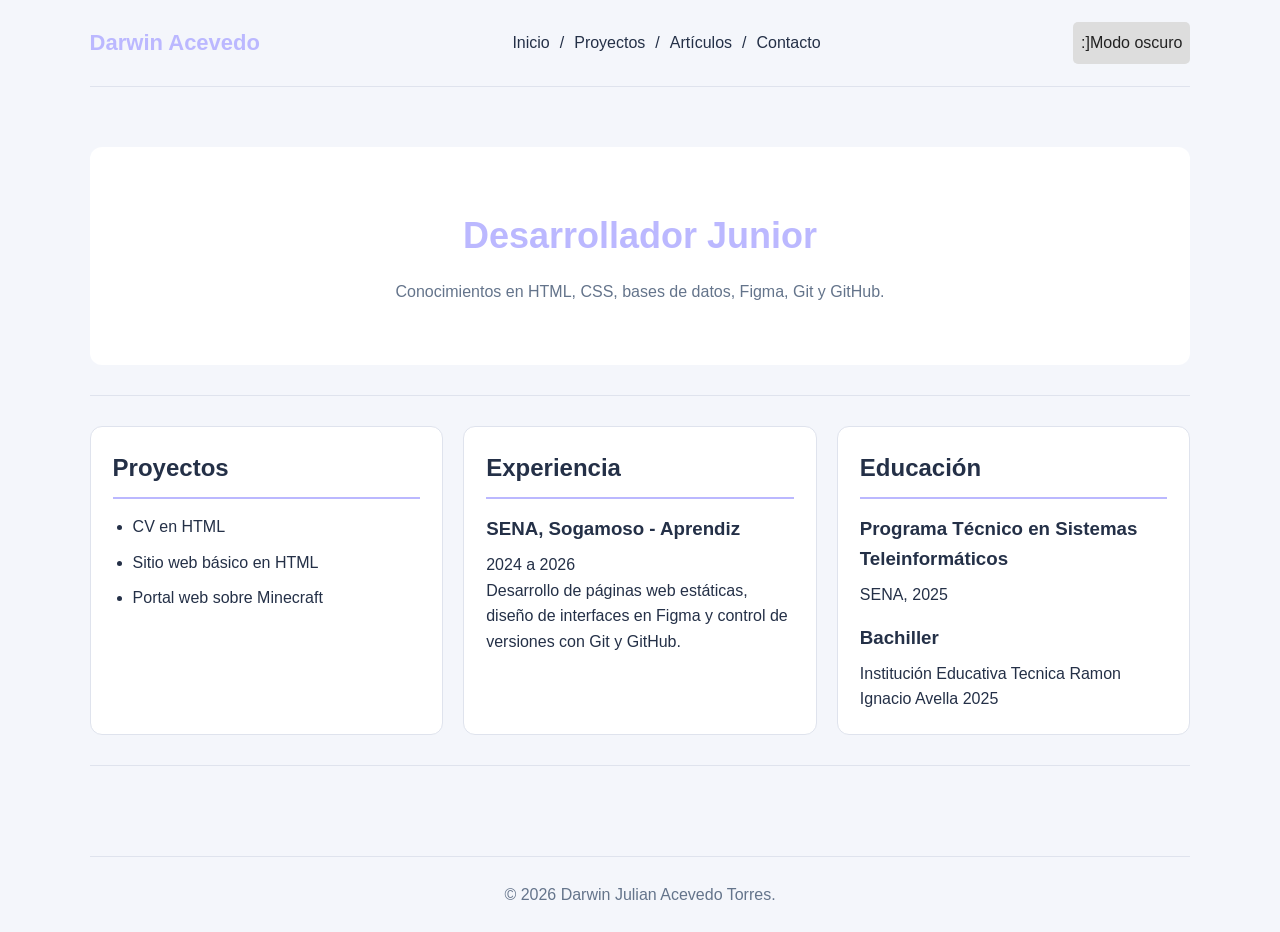
<file: index.html>
<!DOCTYPE html>
<html lang="en">

<head>
    <meta charset="UTF-8">
    <meta name="viewport" content="width=device-width, initial-scale=1.0">

    <meta name="description" content="Hoja de vida ">

    <meta name="keywords" content="hoja de vida, estudiante, proyectos, experiencia, educación">

    <meta name="author" content="Darwin Acevedo">
    <link rel="icon" href="img/images.png">
    <link rel="stylesheet" href="style.css">

    
</head>

<body>
    <header>
        <p>Darwin Acevedo</p>
        <nav>
            <a href="index.html">Inicio</a> /
            <a href="proyectos.html">Proyectos</a> /
            <a href="articulos.html">Artículos</a> /
            <a href="contacto.html">Contacto</a>
             
        </nav>
        <input type="checkbox" id="tema">
        <label for="tema">:]Modo oscuro</label>
    </header>

    <main>
        <section class="presentacion">
            <h1>Desarrollador Junior</h1>
            <p>Conocimientos en HTML, CSS, bases de datos, Figma, Git y GitHub.</p>
        </section>

        <hr>

        <div class="columnas">
            <section>
                <h2>Proyectos</h2>
                <ul>
                    <li>CV en HTML</li>
                    <li>Sitio web básico en HTML</li>
                    <li>Portal web sobre Minecraft</li>
                </ul>
            </section>

            <section>
                <h2>Experiencia</h2>
                <h3>SENA, Sogamoso - Aprendiz</h3>
                <p>2024 a 2026</p>
                <p>Desarrollo de páginas web estáticas, diseño de interfaces en Figma y control de versiones con Git y
                    GitHub.</p>

            </section>

            <section>
                <h2>Educación</h2>
                <h3>Programa Técnico en Sistemas Teleinformáticos</h3>
                <p>SENA, 2025</p>
                <h3>Bachiller</h3>
                <p>Institución Educativa Tecnica Ramon Ignacio Avella 2025</p>
            </section>
        </div>
        <hr>
    </main>

    <footer>
        <p>&copy; 2026 Darwin Julian Acevedo Torres. </p>
    </footer>


</body>

</html>
</file>
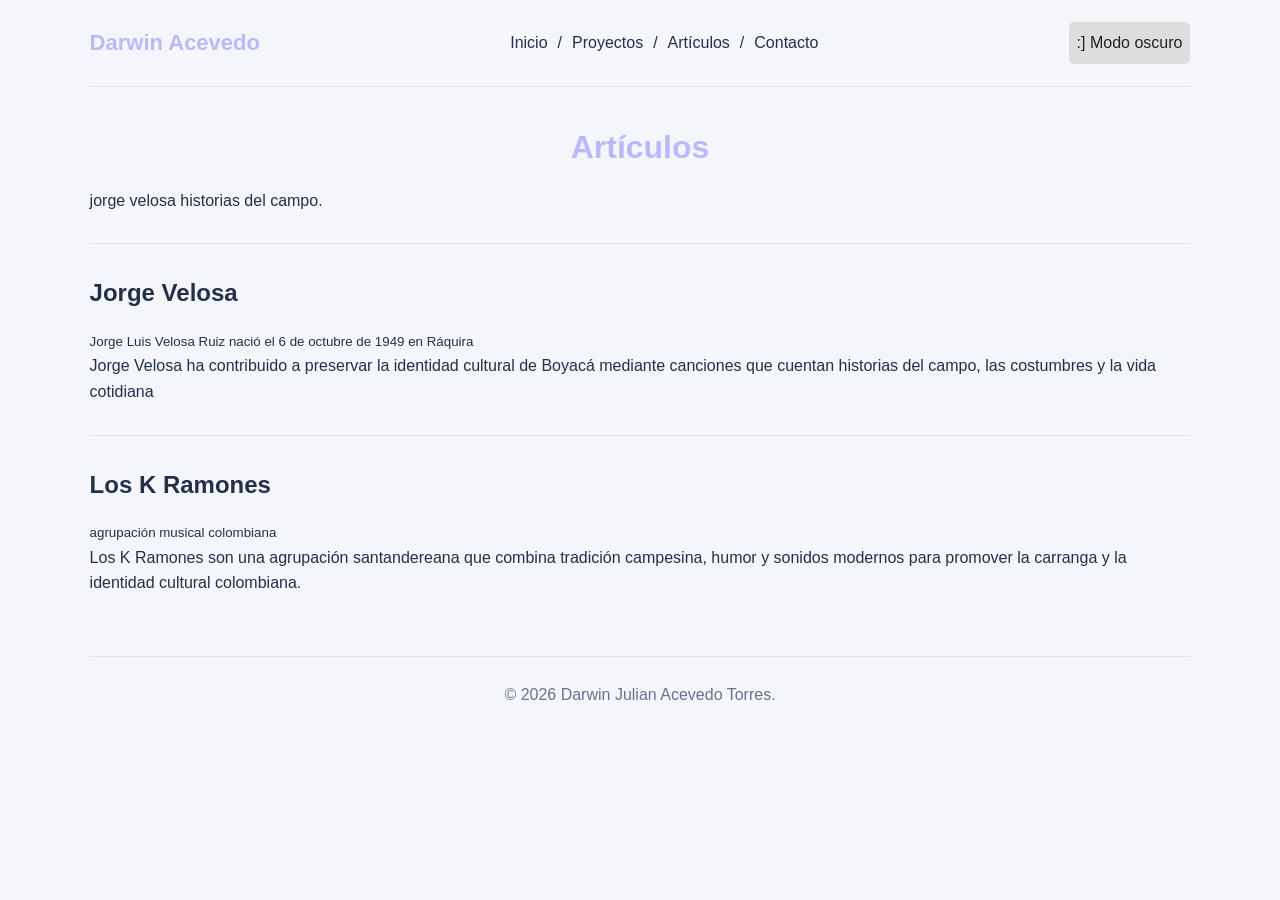
<file: articulos.html>
<!DOCTYPE html>
<html lang="es">

<head>
    <meta charset="UTF-8">
    <meta name="viewport" content="width=device-width, initial-scale=1.0">
    <title>Artículos Darwin Acevedo</title>
    <meta name="description" content="Artículos sobre el trap argentino, con énfasis en Trueno y Milo J.">
    <meta name="author" content="Darwin Acevedo">
    <meta name="keywords" content="Artículos, trap argentino, Trueno, Milo J, música urbana">
    <meta name="robots" content="index, follow">
    <link rel="icon" href="img/images.png">
    <link rel="stylesheet" href="style.css">

</head>

<body>
    <header>
        <p>Darwin Acevedo</p>
        <nav>
            <a href="index.html">Inicio</a> /
            <a href="proyectos.html">Proyectos</a> /
            <a href="articulos.html">Artículos</a> /
            <a href="contacto.html">Contacto</a>

        </nav>
        <input type="checkbox" id="tema">
        <label for="tema">:] Modo oscuro</label>
        </header>

        <main>
            <h1 style="text-align: center;">Artículos</h1>
            <p>jorge velosa historias del campo.</p>

            <hr>

            <article>
                <h2>Jorge Velosa</h2>
                <p><small>Jorge Luis Velosa Ruiz nació el 6 de octubre de 1949 en Ráquira</small></p>
                <p>Jorge Velosa ha contribuido a preservar la identidad cultural de Boyacá mediante canciones que
                    cuentan
                    historias del campo, las costumbres y la vida cotidiana</p>

                <hr>

                <article>
                    <h2>Los K Ramones</h2>
                    <p><small>agrupación musical colombiana</small></p>
                    <p>Los K Ramones son una agrupación santandereana que combina tradición campesina, humor y sonidos
                        modernos para promover la carranga y la identidad cultural colombiana.</p>

                </article>
        </main>

        <footer>
            <p>&copy; 2026 Darwin Julian Acevedo Torres.</p>
        </footer>
</body>

</html>
</file>
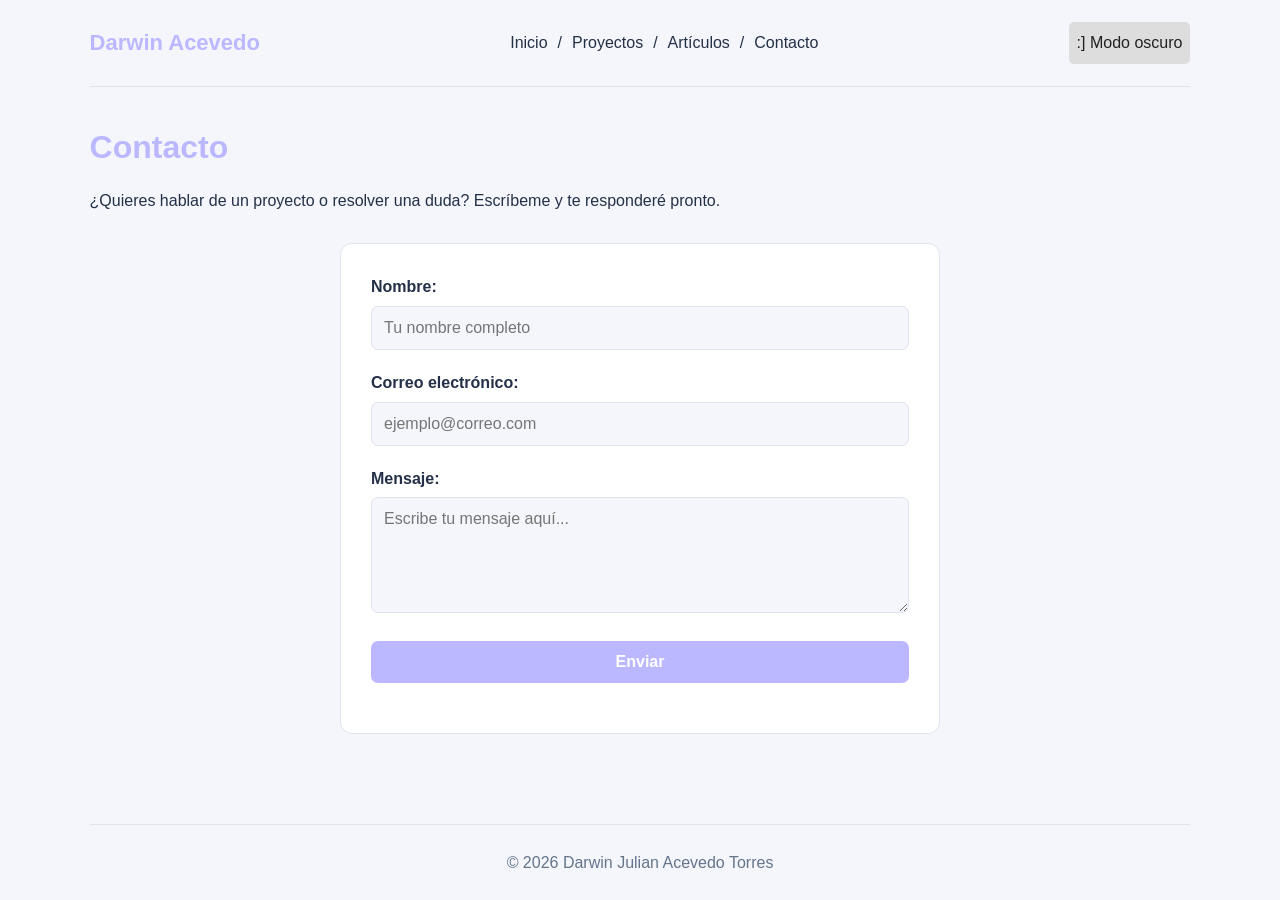
<file: contacto.html>
<!DOCTYPE html>
<html lang="es">

<head>
    <meta charset="UTF-8">
    <meta name="viewport" content="width=device-width, initial-scale=1.0">
    <title>Contacto Darwin Acevedo</title>
    <meta name="description"
        content="Contacta a Darwin Acevedo para resolver dudas, hablar de proyectos o colaborar en desarrollo web.">
    <meta name="author" content="Darwin Acevedo">
    <meta name="keywords" content="Contacto, formulario, mensaje, correo,Darwin Acevedo  ">
    <meta name="robots" content="index, follow">
    <link rel="icon" href="img/images.png">
    <link rel="stylesheet" href="style.css">
    
</head>

<body>
    <header>
        <p>Darwin Acevedo</p>
        <nav>
            <a href="index.html">Inicio</a> /
            <a href="proyectos.html">Proyectos</a> /
            <a href="articulos.html">Artículos</a> /
            <a href="contacto.html">Contacto</a>
            
        </nav>
        <input type="checkbox" id="tema">
        <label for="tema">:] Modo oscuro</label>
    </header>

    <main>
        <h1>Contacto</h1>
        <p>¿Quieres hablar de un proyecto o resolver una duda? Escríbeme y te responderé pronto.</p>

        <section class="formulario">
            <form action="#" method="POST">
                <p>
                    <label for="nombre">Nombre:</label><br>
                    <input type="text" id="nombre" name="nombre" placeholder="Tu nombre completo" required>
                </p>

                <p>
                    <label for="correo">Correo electrónico:</label><br>
                    <input type="email" id="correo" name="correo" placeholder="ejemplo@correo.com" required>
                </p>

                <p>
                    <label for="mensaje">Mensaje:</label><br>
                    <textarea id="mensaje" name="mensaje" rows="5" placeholder="Escribe tu mensaje aquí..."
                        required></textarea>
                </p>

                <p>
                    <button type="submit">Enviar</button>
                </p>
            </form>
        </section>
    </main>

    <footer>
        <p>&copy; 2026 Darwin Julian Acevedo Torres</p>
    </footer>
</body>

</html>
</file>
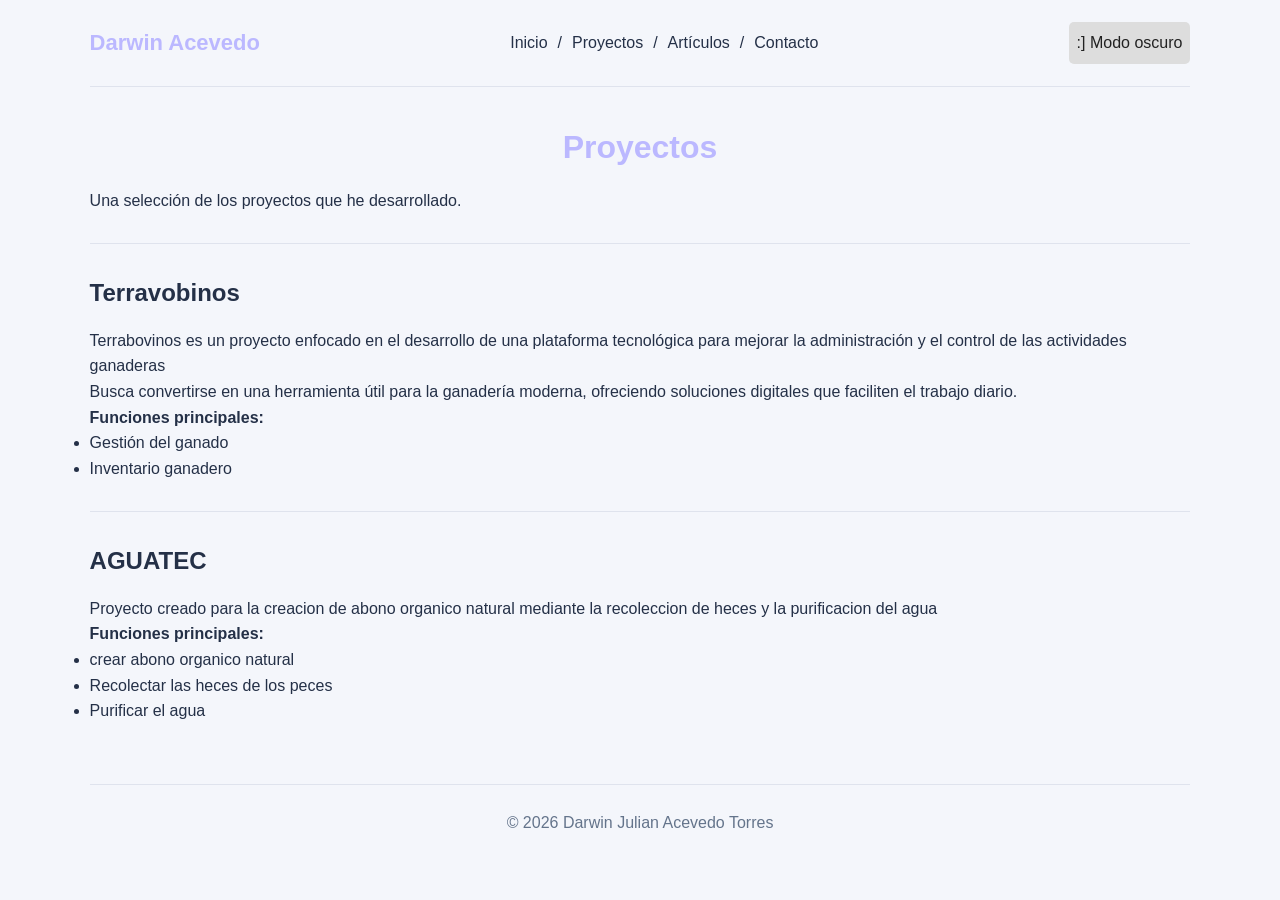
<file: proyectos.html>
<!DOCTYPE html>
<html lang="es">

<head>
    <meta charset="UTF-8">
    <meta name="viewport" content="width=device-width, initial-scale=1.0">
    <title>Proyectos Darwin Acevedo</title>
    <meta name="description" content="Proyectos de Darwin Acevedo: Terravobinos, AGUATEC.">
    <meta name="author" content="Darwin Acevedo">
    <meta name="keywords" content="Proyectos, CiberDino, AgroGest, desarrollador junior, SENA">
    <meta name="robots" content="index, follow">
    <link rel="icon" href="img/images.png">
    <link rel="stylesheet" href="style.css">
   
</head>

<body>
    <header>
        <p>Darwin Acevedo</p>
        <nav>
            <a href="index.html">Inicio</a> /
            <a href="proyectos.html">Proyectos</a> /
            <a href="articulos.html">Artículos</a> /
            <a href="contacto.html">Contacto</a>
            
        </nav>
        <input type="checkbox" id="tema">
        <label for="tema">:] Modo oscuro</label>
    </header>

    <main>
        <h1 style="text-align: center;">Proyectos</h1>
        <p>Una selección de los proyectos que he desarrollado.</p>

        <hr>

        <section>
            <h2>Terravobinos</h2>
            <p>Terrabovinos es un proyecto enfocado en el desarrollo de una plataforma tecnológica para mejorar la
                administración y el control de las actividades ganaderas</p>
            <p> Busca convertirse en una herramienta útil para la ganadería moderna, ofreciendo soluciones digitales que
                faciliten el trabajo diario.</p>
            <p><strong>Funciones principales:</strong></p>
            <ul>
                <li>Gestión del ganado</li>
                <li>Inventario ganadero</li>
            </ul>
        </section>

        <hr>

        <section>
            <h2>AGUATEC</h2>
            <p>Proyecto creado para la creacion de abono organico natural mediante la recoleccion de heces y la
                purificacion del agua</p>
            <p><strong>Funciones principales:</strong></p>
            <ul>
                <li>crear abono organico natural</li>
                <li>Recolectar las heces de los peces</li>
                <li>Purificar el agua</li>

            </ul>
        </section>
    </main>

    <footer>
        <p>&copy; 2026 Darwin Julian Acevedo Torres</p>
    </footer>
</body>

</html>
</file>
<file: style.css>
/* General */
* {
    margin: 0;
    padding: 0;
    box-sizing: border-box;
}

:root {
    --fondo: #f4f6fb;
    --tarjeta: #ffffff;
    --texto: #243047;
    --azul: #bbb8ff;
    --borde: #dfe3ed;
}

body {
    font-family: Arial, sans-serif;
    background-color: var(--fondo);
    color: var(--texto);
    line-height: 1.6;
    padding: 0 7%;
}

/* Encabezado*/
header {
    display: flex;
    justify-content: space-between;
    align-items: center;
    flex-wrap: wrap;
    gap: 15px;
    padding: 22px 0;
    border-bottom: 1px solid var(--borde);
}

header p {
    font-size: 22px;
    font-weight: bold;
    color: var(--azul);
}

nav {
    display: flex;
    flex-wrap: wrap;
    align-items: center;
    gap: 10px;
}

nav a {
    color: var(--texto);
    text-decoration: none;
}

nav a:hover {
    color: var(--azul);
}

/* Contenido */
main {
    padding: 35px 0;
}

h1 {
    color: var(--azul);
    margin-bottom: 15px;
}

h2 {
    margin-bottom: 15px;
}

h3 {
    margin: 15px 0 8px;
}

hr {
    border: 0;
    border-top: 1px solid var(--borde);
    margin: 30px 0;
}

/* Presentacion */
.presentacion {
    text-align: center;
    background-color: var(--tarjeta);
    padding: 60px 20px;
    margin: 25px 0;
    border-radius: 12px;
}

.presentacion h1 {
    font-size: 36px;
}

.presentacion p {
    color: #64748b;
}

/* Columnas  proyecto,experiencia ,educacion*/
.columnas {
    display: grid;
    grid-template-columns: repeat(3, minmax(0, 1fr));
    gap: 20px;
    margin: 30px 0;
}

.columnas section {
    background-color: var(--tarjeta);
    padding: 22px;
    border: 1px solid var(--borde);
    border-radius: 12px;
    overflow-wrap: anywhere;
}

.columnas ul {
    padding-left: 20px;
}

.columnas li {
    margin-bottom: 10px;
}

.columnas h2 {
    border-bottom: 2px solid var(--azul);
    padding-bottom: 10px;
}

/* Formulario */
.formulario {
    max-width: 600px;
    margin: 30px auto;
    padding: 30px;
    background-color: var(--tarjeta);
    border: 1px solid var(--borde);
    border-radius: 12px;
}

.formulario form p {
    margin-bottom: 20px;
}

.formulario label {
    display: inline-block;
    margin-bottom: 6px;
    font-weight: bold;
}

.formulario input,
.formulario textarea {
    width: 100%;
    padding: 12px;
    font-family: inherit;
    font-size: 16px;
    color: var(--texto);
    background-color: var(--fondo);
    border: 1px solid var(--borde);
    border-radius: 7px;
}

.formulario input:focus,
.formulario textarea:focus {
    outline: 2px solid var(--azul);
    border-color: var(--azul);
}

.formulario textarea {
    resize: vertical;
}

.formulario button {
    width: 100%;
    padding: 12px;
    background-color: var(--azul);
    color: white;
    font-size: 16px;
    font-weight: bold;
    border: none;
    border-radius: 7px;
    cursor: pointer;
}

.formulario button:hover {
    background-color: #3730a3;
}


footer {
    text-align: center;
    padding: 25px 0;
    margin-top: 25px;
    border-top: 1px solid var(--borde);
    color: #64748b;
}
/* Modo oscuro  */
#tema {
    display: none;
}

#tema + label {
    cursor: pointer;
    background: #ddd;
    color: #222;
    padding: 8px;
    border-radius: 5px;
}

/* Activar  */
body:has(#tema:checked) {
    --fondo: #222;
    --tarjeta: #333;
    --texto: white;
    --azul: #a5b4fc;
    --borde: #555;
}


@media (max-width: 768px) {
    body {
        padding: 0 18px;
    }

    header {
        flex-direction: column;
        align-items: flex-start;
    }

    nav {
        display: flex;
        flex-wrap: wrap;
        gap: 8px;
    }

    .columnas {
        grid-template-columns: 1fr;
    }

    .presentacion {
        padding: 40px 15px;
    }

    .presentacion h1 {
        font-size: 28px;
    }

    .formulario {
        width: 100%;
        padding: 20px;
    }
}
</file>
